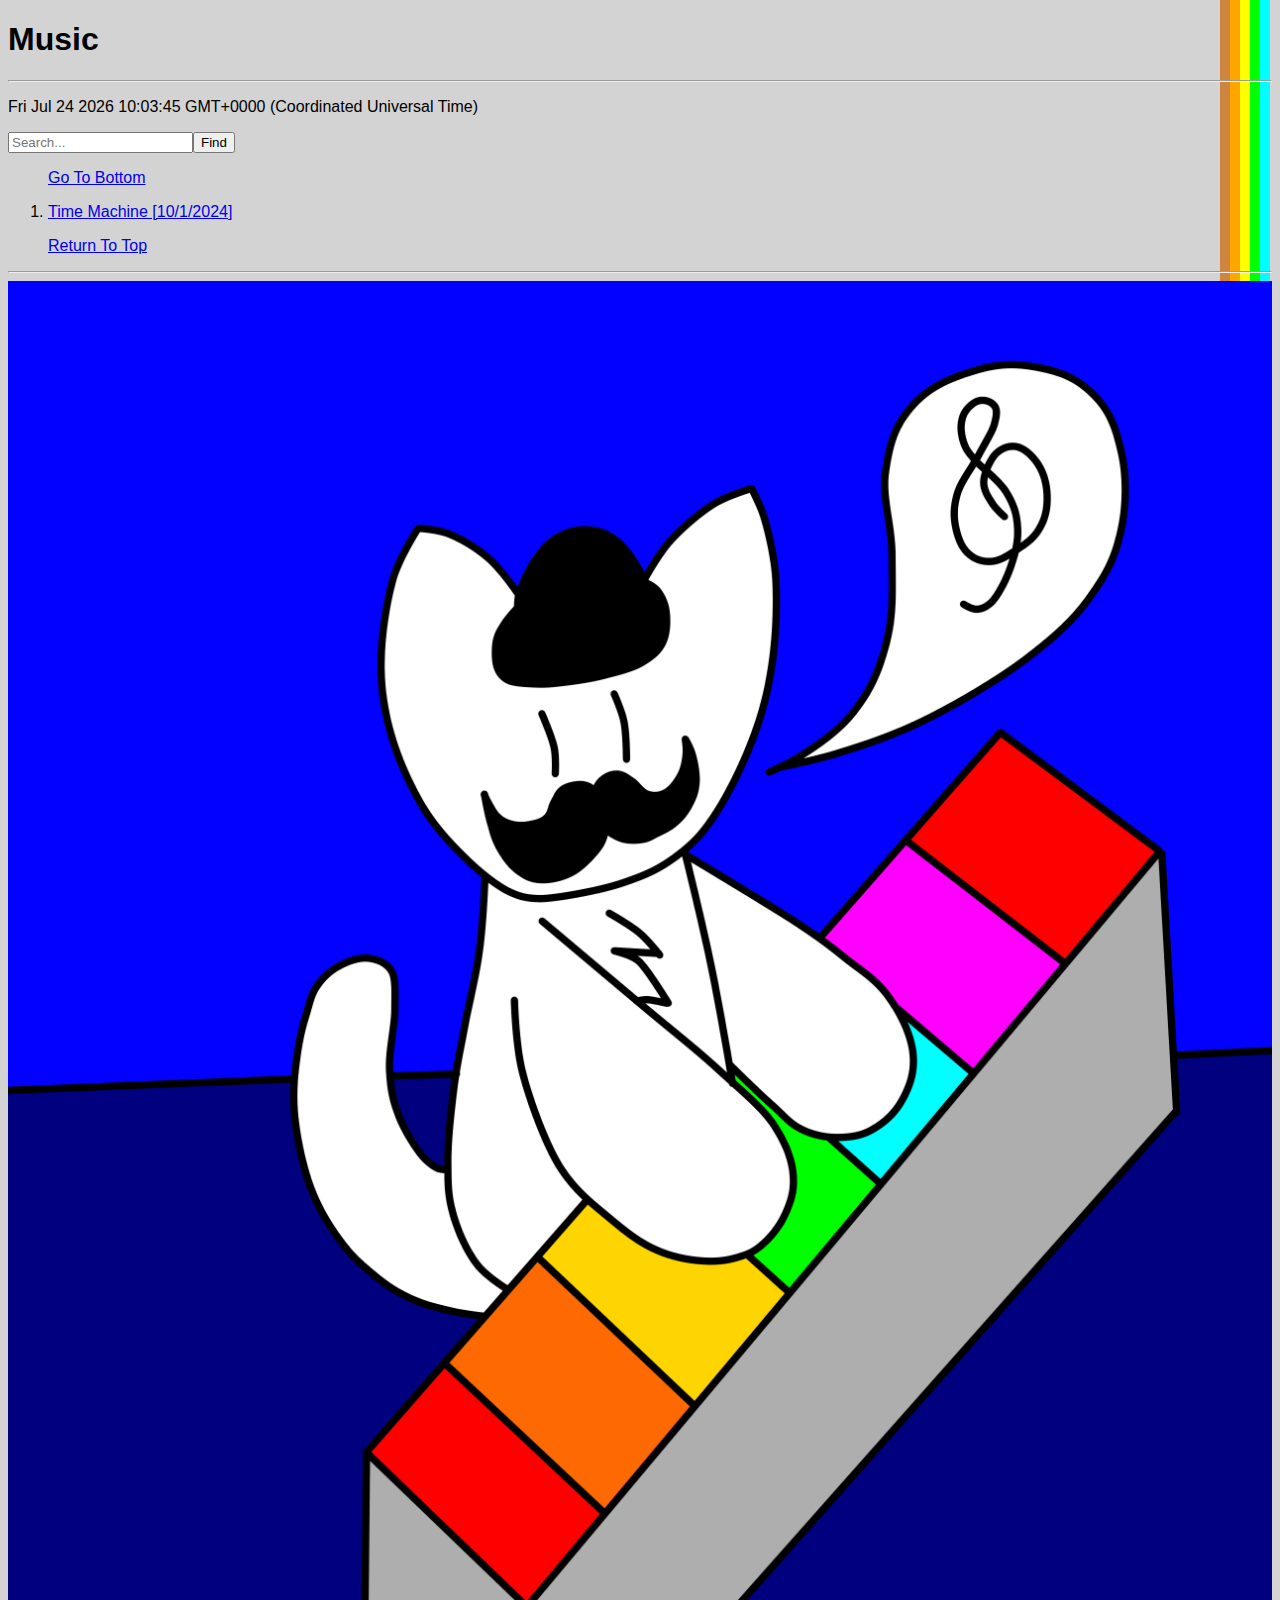
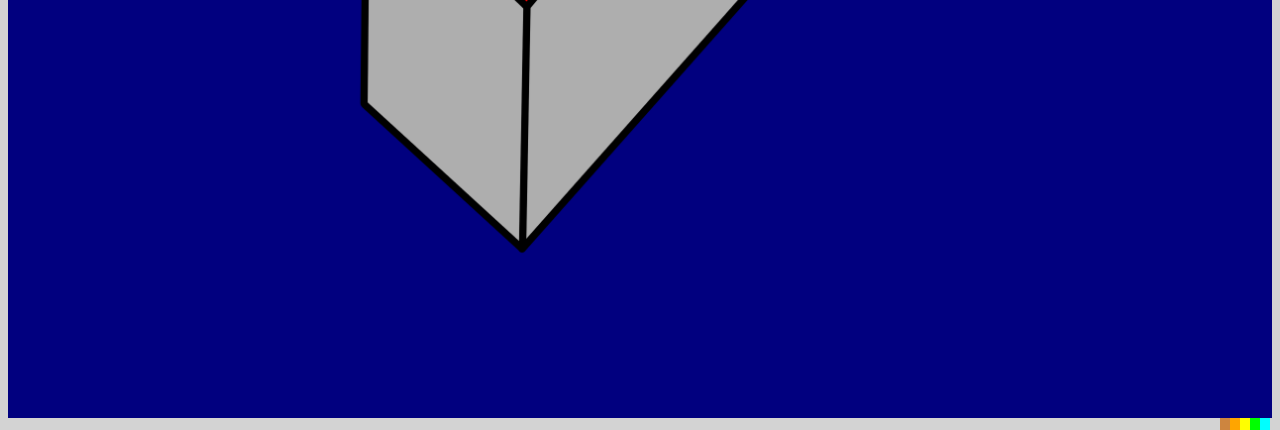
<file: index.html>
<!DOCTYPE html>
<html lang="en" id="top">
<head>
<meta charset="utf-8">
<meta name="viewport" content="width=device-width, initial-scale=1">
<link rel="icon" href="icon.png">
<link rel="stylesheet" href="main.css">
<title>Music</title>
</head>
<body>
<h1>Music</h1>
<hr>
<p id="time"></p>
<input type="text" id="bar" onkeyup="search()" placeholder="Search..."><button onclick="find(previousSibling.value)">Find</button>
<ul>
<li><a href="#bottom">Go To Bottom</a></li>
</ul>
<ol id="objects">
<li><a target="_self" href="music-track-1.html">Time Machine [10/1/2024]</a></li>
</ol>
<ul>
<li><a href="#top" id="bottom">Return To Top</a></li>
</ul>
<hr>
<img src="5 Keyboard Composition Digital.png" width="100%" height="100%">
<script src="Time.js"></script>
<script src="Search.js"></script>
</body>
</html>
</file>
<file: main.css>
ul{list-style-type: none;}
body{background-color: lightgray; font-family:sans-serif; background-image:linear-gradient(270deg,lightgray 10px,cyan 10px 20px,lime 20px 30px,yellow 30px 40px, orange 40px 50px, peru 50px 60px, lightgray 60px 70px);}
audio{margin-top: 225px}
</file>
